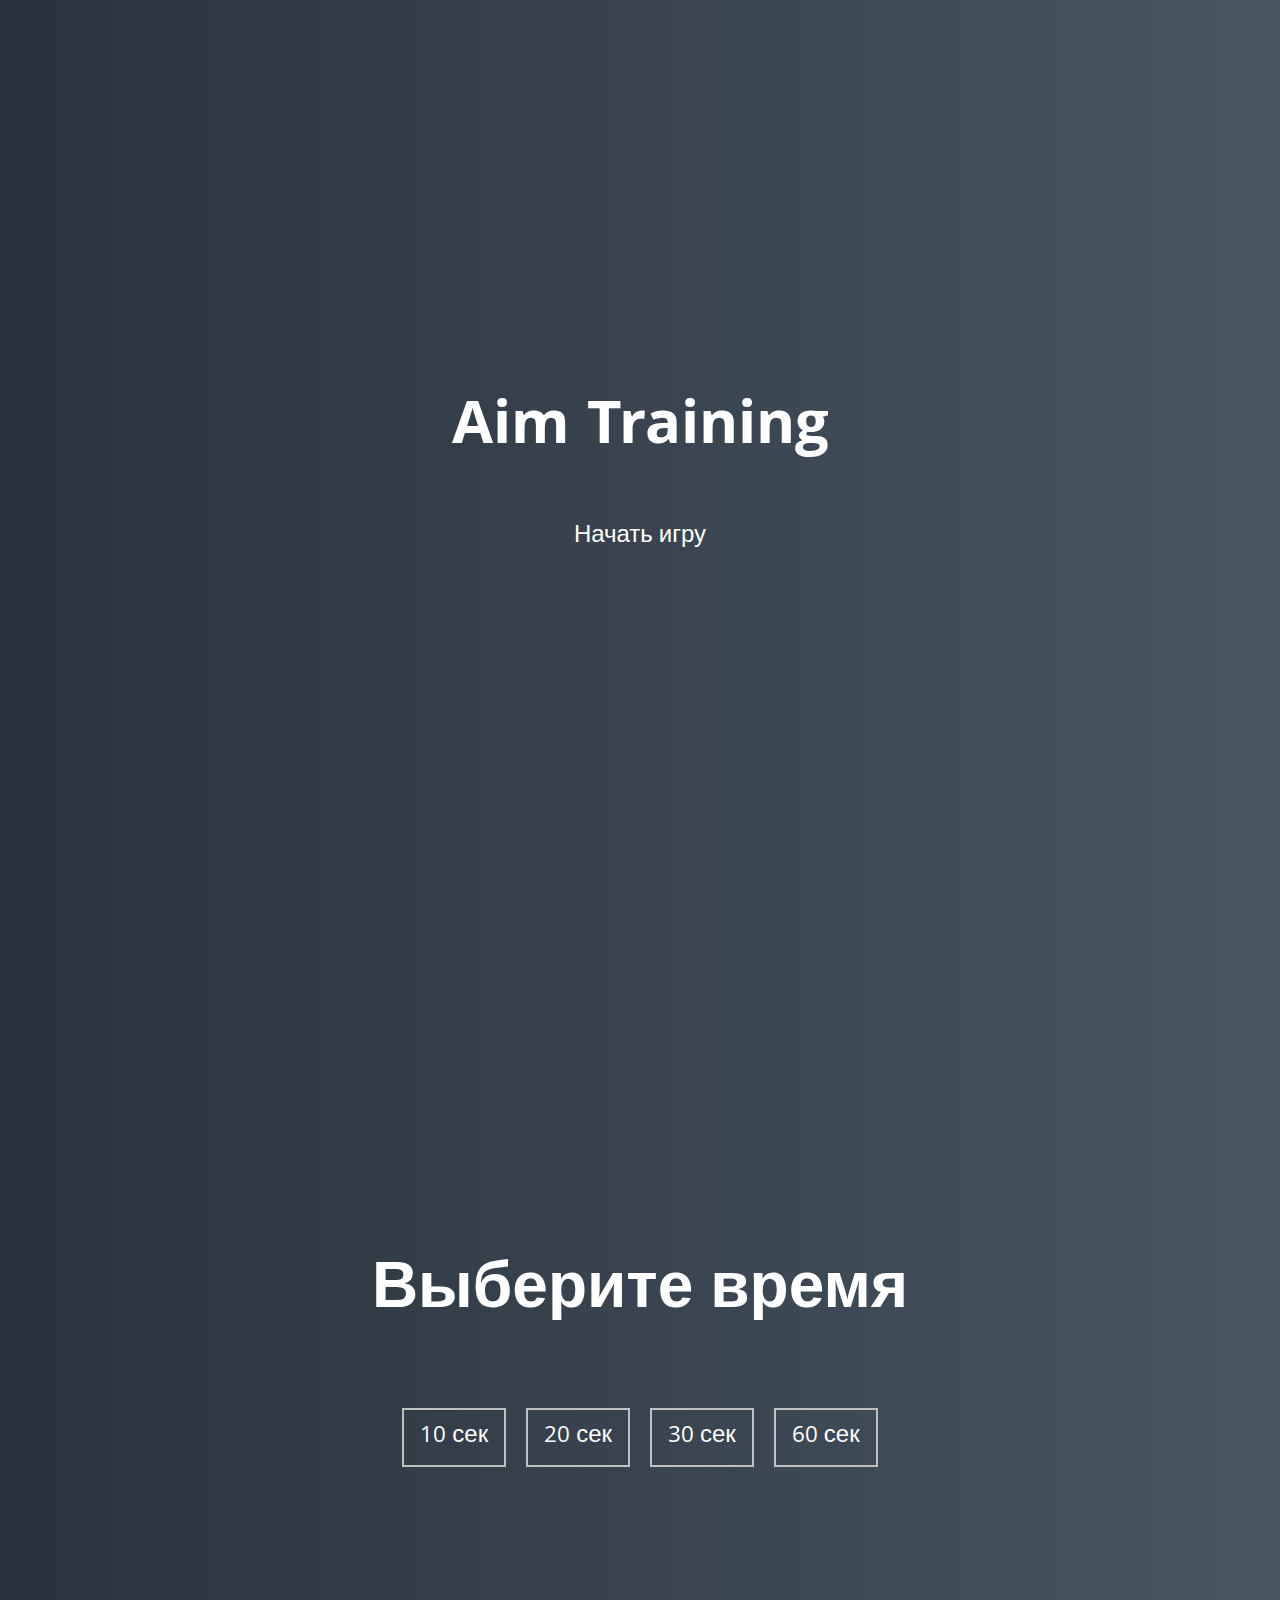
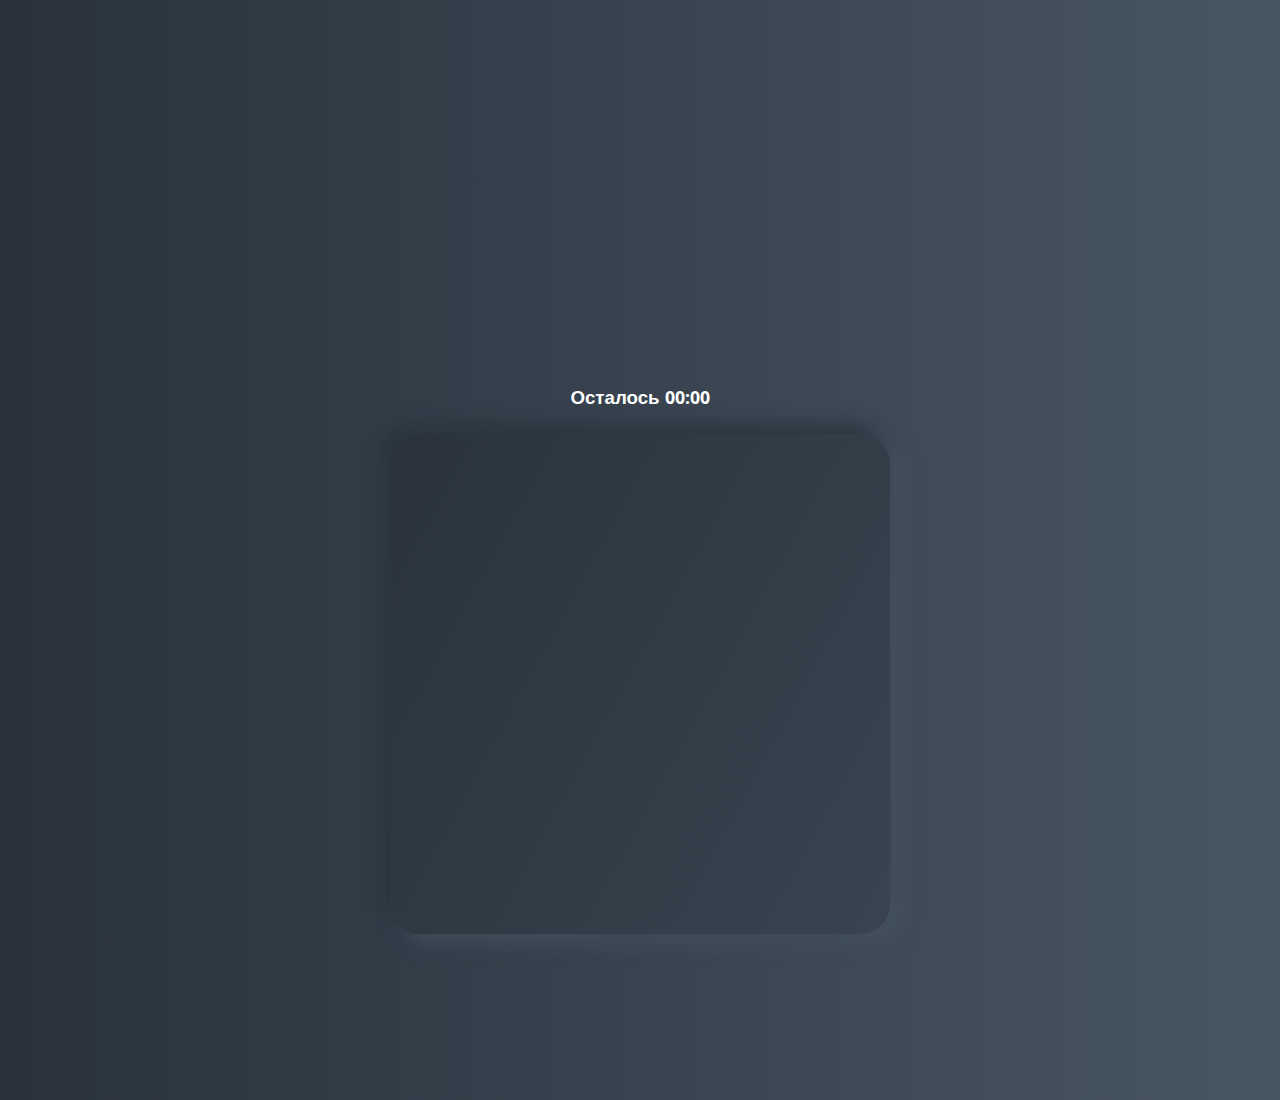
<file: aim_game_js/index.html>
<!DOCTYPE html>
<html lang="en">
  <head>
    <meta charset="UTF-8" />
    <meta name="viewport" content="width=device-width, initial-scale=1.0" />
    <link rel="stylesheet" href="styles.css" />
    <title>Aim Training | Проект 5</title>
  </head>
  <body>
    <div class="screen">
      <h1>Aim Training</h1>
      <a href="#" class="start">Начать игру</a>
    </div>

    <div class="screen">
      <h1>Выберите время</h1>
      <ul class="time-list" id="time-list">
        <li>
          <button data-time="10" class="time-btn">10 сек</button>
        </li>
        <li>
          <button data-time="20" class="time-btn">20 сек</button>
        </li>
        <li>
          <button data-time="30" class="time-btn">30 сек</button>
        </li>
        <li>
          <button data-time="60" class="time-btn">60 сек</button>
        </li>
      </ul>
    </div>

    <div class="screen">
      <h3>Осталось <span id="time">00:00</span></h3>
      <div class="board" id="board"></div>
    </div>
    <script src="app.js"></script>
  </body>
</html>
</file>
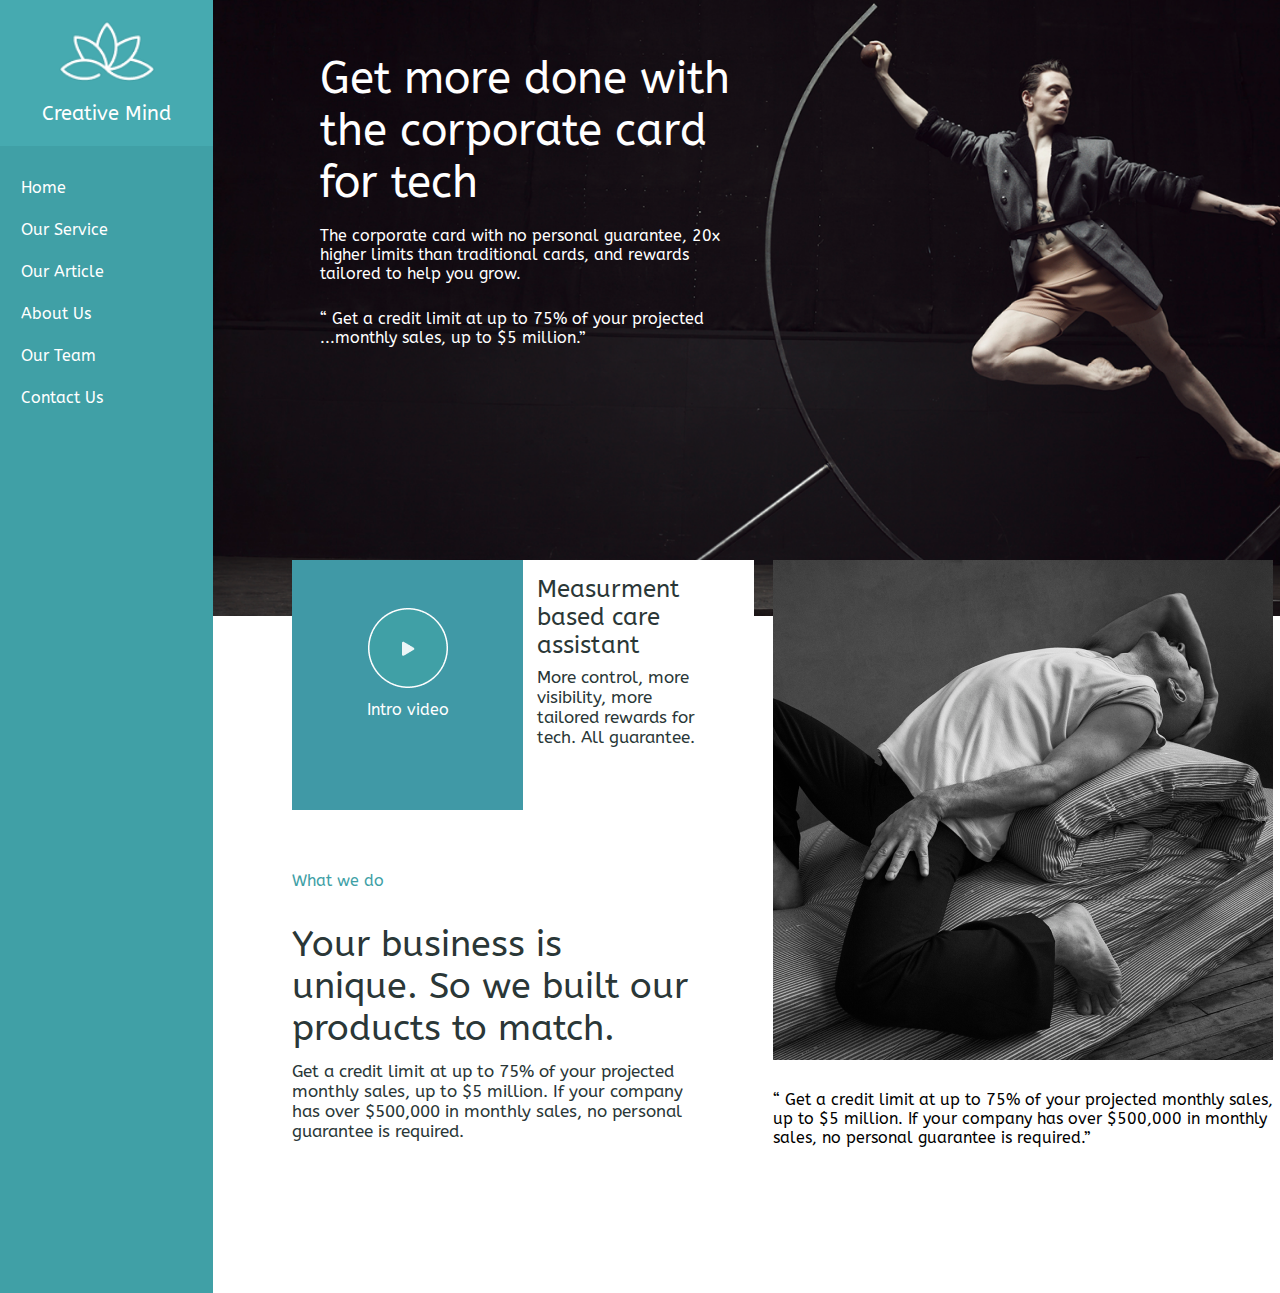
<file: creative_mind/index.html>
<!DOCTYPE html>
<html lang="en">
  <head>
    <meta charset="UTF-8" />
    <meta http-equiv="X-UA-Compatible" content="IE=edge" />
    <meta name="viewport" content="width=device-width, initial-scale=1.0" />
    <link rel="stylesheet" type="text/css" href="style.css" />
    <link rel="preconnect" href="https://fonts.gstatic.com" />
    <link
      href="https://fonts.googleapis.com/css2?family=ABeeZee:ital@1&display=swap"
      rel="stylesheet"
    />
    <title>Creative Mind</title>
  </head>
  <body>
    <div class="main">
      <div class="navbar">
        <div class="header">
          <img src="img/Vector.png" alt="logo" />
          <span>Creative Mind</span>
        </div>
        <div class="navigation">
          <ul>
            <li>Home</li>
            <li>Our Service</li>
            <li>Our Article</li>
            <li>About Us</li>
            <li>Our Team</li>
            <li>Contact Us</li>
          </ul>
        </div>
      </div>
      <div class="content">
        <div class="intro">
          <p class="first-paragraph">
            Get more done with the corporate card for tech
          </p>
          <p>
            The corporate card with no personal guarantee, 20x higher limits
            than traditional cards, and rewards tailored to help you grow.
          </p>
          <p class="last-paragraph">
            “ Get a credit limit at up to 75% of your projected ...monthly
            sales, up to $5 million.”
          </p>
        </div>
        <div class="second">
          <div class="cubes">
            <div class="cubes-one">
              <img src="img/video.png" alt="" />
              <span>Intro video</span>
            </div>
            <div class="cubes-two">
              <div>
                <span>Measurment based care assistant</span>
                <p>
                  More control, more visibility, more tailored rewards for tech.
                  All guarantee.
                </p>
              </div>
            </div>
          </div>
          <img class="second-photo" src="img/Image_02.png" alt="" />

          <div class="what_do">
            <span>What we do</span>
            <p class="what_do-first">
              Your business is unique. So we built our products to match.
            </p>
            <p class="what_do-two">
              Get a credit limit at up to 75% of your projected monthly sales,
              up to $5 million. If your company has over $500,000 in monthly
              sales, no personal guarantee is required.
            </p>
          </div>
          <div class="signature">
            <p>
              “ Get a credit limit at up to 75% of your projected monthly sales,
              up to $5 million. If your company has over $500,000 in monthly
              sales, no personal guarantee is required.”
            </p>
          </div>
        </div>
      </div>
    </div>
  </body>
</html>
</file>
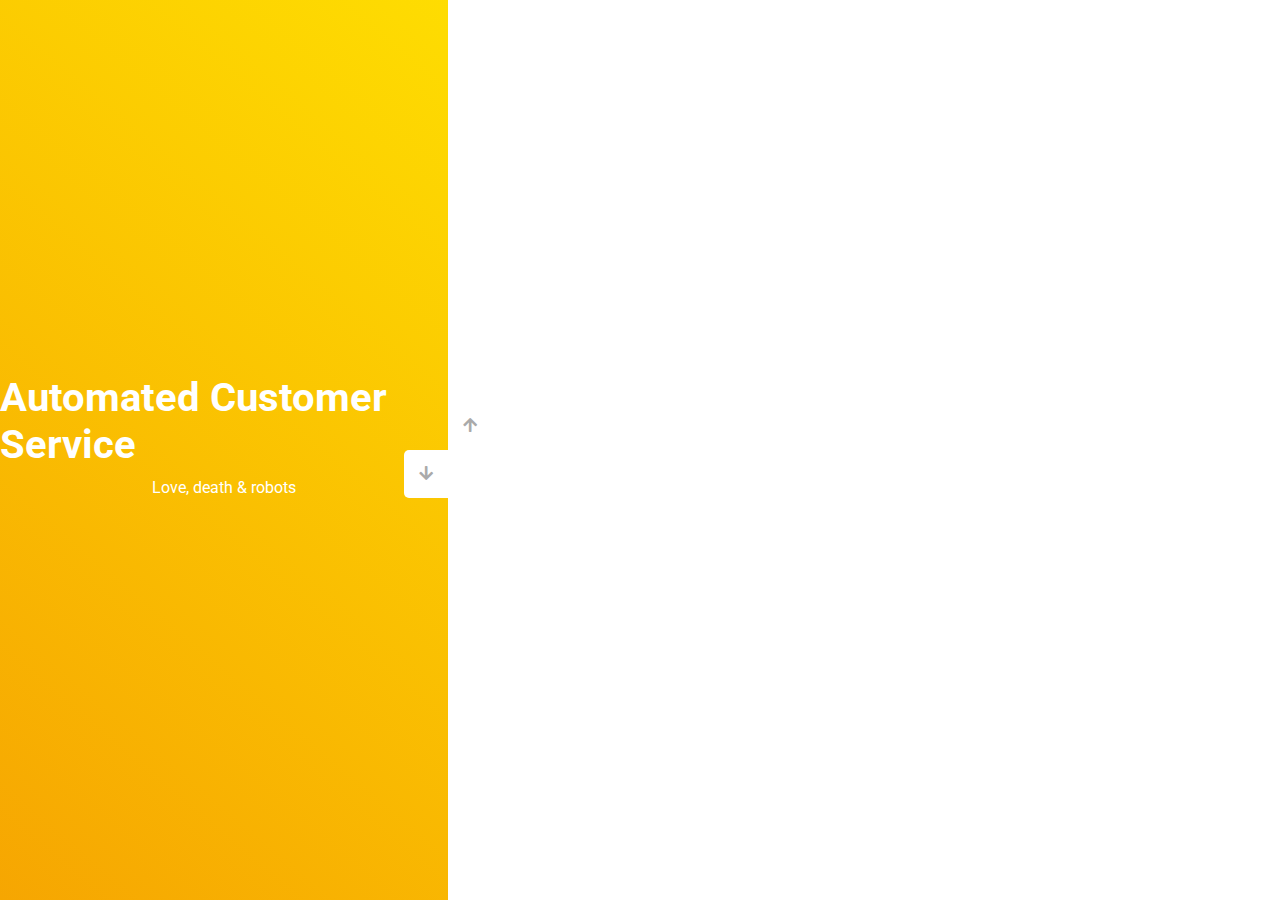
<file: slider2_js/index.html>
<!DOCTYPE html>
<html lang="en">
  <head>
    <meta charset="UTF-8" />
    <meta name="viewport" content="width=device-width, initial-scale=1.0" />
    <link
      rel="stylesheet"
      href="https://cdnjs.cloudflare.com/ajax/libs/font-awesome/5.15.1/css/all.min.css"
    />
    <link rel="stylesheet" href="style.css" />
    <title>Слайдер | Проект 3</title>
  </head>
  <body>
    <div class="container">
      <div class="sidebar">
        <div
          style="
            background: linear-gradient(229.99deg, #11dee9 -26%, #017e8b 145%);
          "
        >
          <h1>Snow in the desert</h1>
          <p>Love, death & robots</p>
        </div>
        <div
          style="
            background: linear-gradient(215.32deg, #cc0206 -1%, #830202 124%);
          "
        >
          <h1>Life Hutch</h1>
          <p>Love, death & robots</p>
        </div>
        <div
          style="
            background: linear-gradient(221.87deg, #7604d3 10%, #4d04a1 120%);
          "
        >
          <h1>Zima Blue</h1>
          <p>Love, death & robots</p>
        </div>
        <div
          style="
            background: linear-gradient(220.16deg, #ffe101 -8%, #f39102 138%);
          "
        >
          <h1>Automated Customer Service</h1>
          <p>Love, death & robots</p>
        </div>
      </div>
      <div class="main-slide">
        <div
          style="
            background-image: url('https://images.unsplash.com/photo-1481456384069-0effc539ab7e?ixid=MnwxMjA3fDB8MHxzZWFyY2h8MzR8fHllbGxvd3xlbnwwfHwwfHw%3D&ixlib=rb-1.2.1&auto=format&fit=crop&w=800&q=60');
          "
        ></div>
        <div
          style="
            background-image: url('https://images.unsplash.com/photo-1528758054211-22aa4c5300db?ixid=MnwxMjA3fDB8MHxzZWFyY2h8Mnx8dmlvbGV0fGVufDB8fDB8fA%3D%3D&ixlib=rb-1.2.1&auto=format&fit=crop&w=500&q=60');
          "
        ></div>
        <div
          style="
            background-image: url('https://images.unsplash.com/photo-1610205296858-54032f054586?ixid=MnwxMjA3fDB8MHxzZWFyY2h8OHx8cmVkJTIwY2FyfGVufDB8fDB8fA%3D%3D&ixlib=rb-1.2.1&auto=format&fit=crop&w=800&q=60');
          "
        ></div>
        <div
          style="
            background-image: url('https://images.unsplash.com/photo-1520263115673-610416f52ab6?ixlib=rb-1.2.1&ixid=MnwxMjA3fDB8MHxwaG90by1wYWdlfHx8fGVufDB8fHx8&auto=format&fit=crop&w=1950&q=80');
          "
        ></div>
      </div>
      <div class="controls">
        <button class="down-button">
          <i class="fas fa-arrow-down"></i>
        </button>
        <button class="up-button">
          <i class="fas fa-arrow-up"></i>
        </button>
      </div>
    </div>
    <script src="app.js"></script>
  </body>
</html>
</file>
<file: aim_game_js/styles.css>
@import url("https://fonts.googleapis.com/css?family=Khula&display=swap");

* {
  box-sizing: border-box;
}

body {
  color: #fff;
  font-family: "Khula", sans-serif;
  height: 100vh;
  overflow: hidden;
  margin: 0;
  text-align: center;
}

a {
  color: #fff;
  text-decoration: none;
}

a:hover {
  color: #16d9e3;
}

.start {
  font-size: 1.5rem;
}

h1 {
  line-height: 1.4;
  font-size: 4rem;
}

.screen {
  display: flex;
  flex-direction: column;
  align-items: center;
  justify-content: center;
  height: 100vh;
  width: 100vw;
  transition: margin 0.5s ease-out;
  background: linear-gradient(90deg, #29323c 0%, #485563 100%);
}

.screen.up {
  margin-top: -100vh;
}

.time-list {
  display: flex;
  flex-wrap: wrap;
  justify-content: center;
  list-style: none;
  padding: 0;
}

.time-list li {
  margin: 10px;
}

.time-btn {
  background-color: transparent;
  border: 2px solid #c0c0c0;
  color: #fff;
  cursor: pointer;
  font-family: inherit;
  padding: 0.5rem 1rem;
  font-size: 1.5rem;
}

.time-btn:hover {
  border: 2px solid #16d9e3;
  color: #16d9e3;
}

.hide {
  opacity: 0;
}

.primary {
  color: #16d9e3;
}

.board {
  display: flex;
  justify-content: center;
  align-items: center;
  position: relative;
  width: 500px;
  height: 500px;
  background: linear-gradient(118.38deg, #29323c -4.6%, #485563 200.44%);
  box-shadow: -8px -8px 20px #2a333d, 10px 7px 20px #475462;
  border-radius: 30px;
  overflow: hidden;
}

.circle {
  background-color: linear-gradient(
    90deg,
    #16d9e3 0%,
    #30c7ec 47%,
    #46aef7 100%
  );
  position: absolute;
  border-radius: 50%;
  cursor: pointer;
}
</file>
<file: creative_mind/style.css>
* {
  margin: 0px;
  padding: 0px;
  box-sizing: border-box;
  font-family: "ABeeZee";
}
.main {
  display: grid;
  grid-template-columns: 1fr 5fr;
}

.header {
  display: flex;
  flex-direction: column;
  text-align: center;
  padding-top: 10%;
  padding-bottom: 10%;
  background-color: #46aab0;
  color: white;
}

.header img {
  width: 45%;
  display: block;
  margin-left: auto;
  margin-right: auto;
}
.header span {
  font-size: 20px;
  margin-top: 20px;
}
.navigation {
  min-height: 100%;
  background-color: #40a0a6;
}
.navigation ul {
  color: white;
  padding-top: 15%;
  margin-left: 10%;
}
.navigation ul li {
  margin-bottom: 12%;
  list-style-type: none;
}
.content {
  background-image: url("./img/Image_01.png");
  background-repeat: no-repeat;
  background-size: contain;
}
.intro {
  width: 40%;
  color: white;
  margin-left: 10%;
  margin-top: 5%;
}
.first-paragraph {
  font-size: 44px;
  margin-bottom: 4%;
}
.last-paragraph {
  margin-top: 6%;
}
.second {
  display: grid;
  grid-template-columns: 1fr 1fr;
  margin-left: 5%;
  margin-top: 20%;
}
.cubes {
  height: 250px;
  display: flex;
  margin-left: 5%;
}
.cubes-one {
  width: 48%;
  display: flex;
  flex-direction: column;
  text-align: center;
  background-color: #4099a6;
  color: white;
  padding-top: 10%;
}
.cubes-one img {
  display: block;
  margin-left: auto;
  margin-right: auto;
  margin-bottom: 5%;
}
.cubes-two {
  width: 48%;
  background-color: white;
  color: #2a3737;
  padding-left: 3%;
  padding-top: 3%;
}
.cubes-two div {
  width: 80%;
}
.cubes-two span {
  font-size: 24px;
}
.cubes-two p {
  font-size: 17px;
  margin-top: 5%;
}
.second-photo {
  grid-row: span 2;
}

.what_do {
  width: 80%;
  border-radius: 5px;
  color: #2a3737;
  margin-left: 5%;
  margin-top: 12%;
  grid-row: 2/2;
}
.what_do span {
  color: #40a0a6;
}
.what_do-first {
  margin-top: 8%;
  font-size: 36px;
}
.what_do-two {
  margin-top: 3%;
  font-size: 17px;
}
.signature {
  grid-column: 2/2;
  margin-top: -10%;
}

@media (max-width: 1124px) {
  .intro {
    font-size: 12px;
  }
  .first-paragraph {
    font-size: 27px;
    margin-bottom: 4%;
  }
  .last-paragraph {
    margin-top: 6%;
  }
  .second {
    display: flex;
    flex-direction: column;
  }
  .second-photo {
    margin-top: 5%;
  }
  .what_do {
    margin-left: 0%;
    margin-top: 8%;
    order: 4;
  }
  .signature {
    margin-top: 10%;
    margin-top: 2%;
  }
}
</file>
<file: slider2_js/style.css>
@import url("https://fonts.googleapis.com/css?family=Roboto&display=swap");

* {
  box-sizing: border-box;
  margin: 0;
  padding: 0;
}

body {
  font-family: "Roboto", sans-serif;
  height: 100vh;
}

.container {
  position: relative;
  overflow: hidden;
  width: 100vw;
  height: 100vh;
}

.sidebar {
  height: 100%;
  width: 35%;
  position: absolute;
  top: 0;
  left: 0;
  transition: transform 0.5s ease-in-out;
}

.sidebar > div {
  height: 100%;
  width: 100%;
  display: flex;
  flex-direction: column;
  align-items: center;
  justify-content: center;
  color: #fff;
}

.sidebar h1 {
  font-size: 40px;
  margin-bottom: 10px;
  margin-top: -30px;
}

.main-slide {
  height: 100%;
  position: absolute;
  top: 0;
  left: 35%;
  width: 65%;
  transition: transform 0.5s ease-in-out;
}

.main-slide > div {
  background-repeat: no-repeat;
  background-size: cover;
  background-position: center center;
  height: 100%;
  width: 100%;
}

button {
  background-color: #fff;
  border: none;
  color: #aaa;
  cursor: pointer;
  font-size: 16px;
  padding: 15px;
}

button:hover {
  color: #222;
}

button:focus {
  outline: none;
}

.container .controls button {
  position: absolute;
  left: 35%;
  top: 50%;
  z-index: 100;
}

.container .controls .down-button {
  transform: translateX(-100%);
  border-top-left-radius: 5px;
  border-bottom-left-radius: 5px;
}

.container .controls .up-button {
  transform: translateY(-100%);
  border-top-right-radius: 5px;
  border-bottom-right-radius: 5px;
}
</file>
